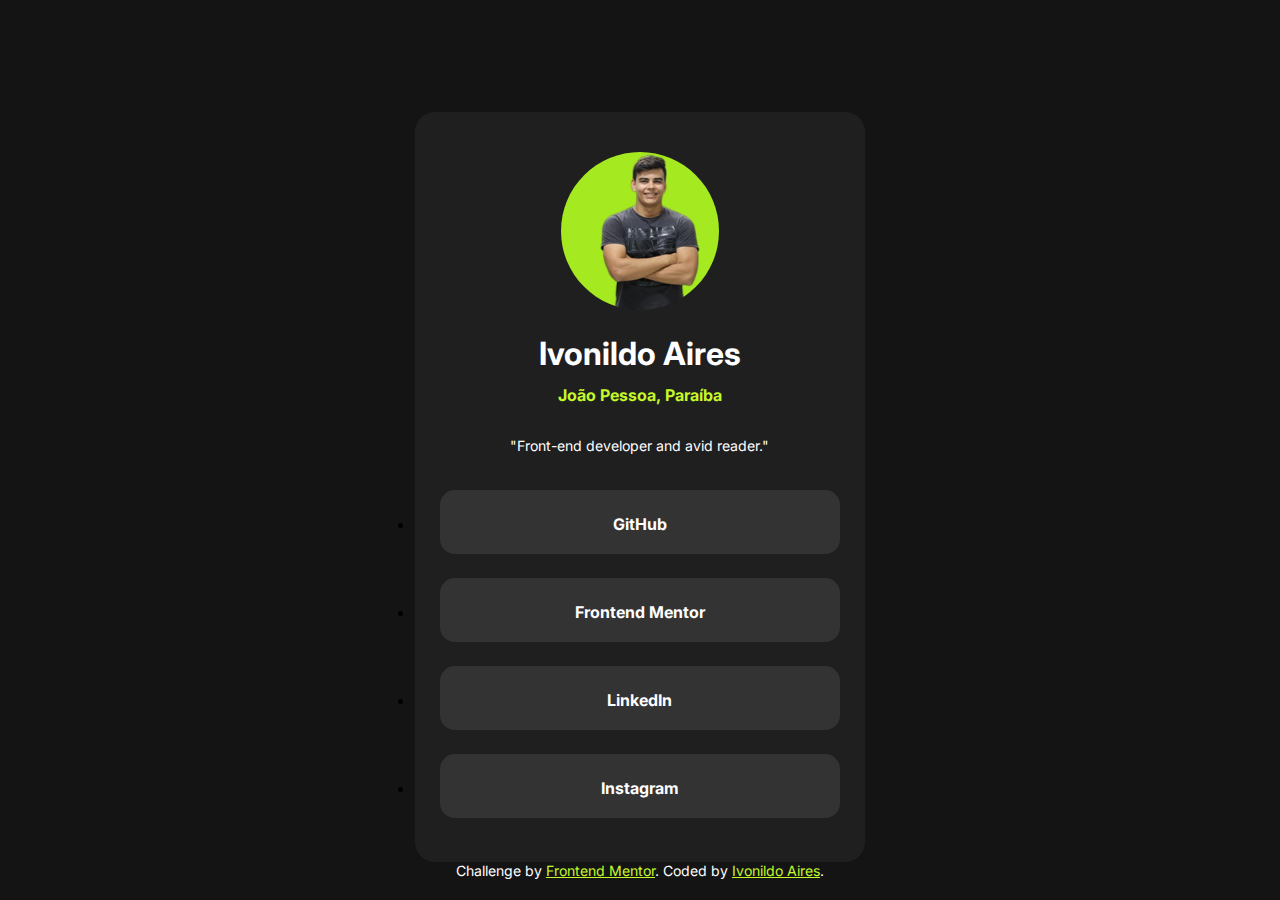
<file: index.html>
<!DOCTYPE html>
<html lang="en">
  <head>
    <meta charset="UTF-8" />
    <meta name="viewport" content="width=device-width, initial-scale=1.0" />
    <!-- displays site properly based on user's device -->

    <link
      rel="icon"
      type="image/png"
      sizes="32x32"
      href="./assets/images/favicon-32x32.png"
    />

    <link
      rel="stylesheet"
      href="/style.css"
    />

    <link rel="preconnect" href="https://fonts.googleapis.com" />
    <link rel="preconnect" href="https://fonts.gstatic.com" crossorigin />
    <link
      href="https://fonts.googleapis.com/css2?family=Inter:wght@100..900&display=swap"
      rel="stylesheet"
    />

    <title>Frontend Mentor | Social links profile</title>

  </head>
  <body>
    <main>
      <section class="profile">
        <img
          src="/assets/images/Ivo.jpg"
          alt=""
        />
        <h1 class="profile__title">Ivonildo Aires</h1>
        <h3 id="profile__subtitle">João Pessoa, Paraíba</h3>
        <p>"Front-end developer and avid reader."</p>
      </section>

      <section class="links">
        <nav>
          <ul class="links__list">
            <li class="links__item">
              <a
                class="links__path links__path--profile"
                href="https://github.com/Ivonildo-Aires"
                target="_blank"
                >GitHub</a
              >
            </li>
            <li class="links__item">
              <a
                class="links__path links__path--profile"
                href="https://www.frontendmentor.io/profile/Ivonildo-Aires"
                target="_blank"
                >Frontend Mentor</a
              >
            </li>

            <li class="links__item">
              <a
                class="links__path links__path--profile"
                href="https://www.linkedin.com/in/ivonildo-aires-787711248/"
                target="_blank"
                >LinkedIn</a
              >
            </li>

            <li class="links__item">
              <a
                class="links__path links__path--profile"
                href="https://www.instagram.com/ivonildoairesnutri/"
                target="_blank"
                >Instagram</a
              >
            </li>
          </ul>
        </nav>
      </section>
    </main>

    <footer class="footer">
      <p>
        Challenge by
        <a
          class="footer__path"
          href="https://www.frontendmentor.io?ref=challenge"
          target="_blank"
          >Frontend Mentor</a
        >. Coded by <a class="footer__path" href="#">Ivonildo Aires</a>.
      </p>
    </footer>
  </body>
</html>
</file>
<file: style.css>
* {
    margin: 0;
    padding: 0;
    font-family: "Inter", sans-serif;

}

:root {
    --color--background: hsl(0, 0%, 8%);
    --color--darkgrey: hsl(0, 0%, 12%);
    --color--grey: hsl(0, 0%, 20%);
    --color--green: hsl(75, 94%, 57%);
    --color--white: hsl(0, 0%, 100%);
}

body {
    background-color: var(--color--background);
}

main {
    background-color: var(--color--darkgrey);
    border-radius: 1.25rem;
    width: 28.13rem;
    height: 46.88rem;
    text-align: center;
    margin: 7rem auto 0 auto;
}

img {
    margin-top: 2.5rem;
    border-radius: 6.25rem;
    margin-bottom: 1.25rem;
    width:35%;
}

.profile__title {
    font-size: 2rem;
    font-weight: 700;
    color: var(--color--white);
    margin-bottom: 0.75rem;

}

#profile__subtitle {
    color: var(--color--green);
    margin-bottom: 2rem;
    font-size: 1rem;
}


p {
    color: var(--color--white);
    margin-bottom: 0.75rem;
    font-size: 0.88rem;
}


.links__path {
    color: var(--color--white);
    display: inline-block;
    margin-top: 1.5rem;
    padding-top: 1.5rem;
    border-radius: 0.94rem;
    width: 25rem;
    height: 2.5rem;
    background-color: var(--color--grey);
    text-decoration: none;
    font-weight: 700;


}
.links__path:hover {
    background-color: var(--color--green);
    color: var(--color--background)
    
}

.footer,.footer__path{
    text-align: center;
    color: var(--color--white);
}

.footer__path{
    color: var(--color--green);
}
</file>
<file: social-links-profile-main/style.css>
* {
    margin: 0;
    padding: 0;
    font-family: "Inter", sans-serif;

}

:root {
    --color--background: hsl(0, 0%, 8%);
    --color--darkgrey: hsl(0, 0%, 12%);
    --color--grey: hsl(0, 0%, 20%);
    --color--green: hsl(75, 94%, 57%);
    --color--white: hsl(0, 0%, 100%);
}

body {
    background-color: var(--color--background);
}

main {
    background-color: var(--color--darkgrey);
    border-radius: 1.25rem;
    width: 28.13rem;
    height: 46.88rem;
    text-align: center;
    margin: 7rem auto 0 auto;
}

img {
    margin-top: 2.5rem;
    border-radius: 6.25rem;
    margin-bottom: 1.25rem;
    width:35%;
}

.profile__title {
    font-size: 2rem;
    font-weight: 700;
    color: var(--color--white);
    margin-bottom: 0.75rem;

}

#profile__subtitle {
    color: var(--color--green);
    margin-bottom: 2rem;
    font-size: 1rem;
}


p {
    color: var(--color--white);
    margin-bottom: 0.75rem;
    font-size: 0.88rem;
}


.links__path {
    color: var(--color--white);
    display: inline-block;
    margin-top: 1.5rem;
    padding-top: 1.5rem;
    border-radius: 0.94rem;
    width: 25rem;
    height: 2.5rem;
    background-color: var(--color--grey);
    text-decoration: none;
    font-weight: 700;


}
.links__path:hover {
    background-color: var(--color--green);
    color: var(--color--background)
    
}

.footer,.footer__path{
    text-align: center;
    color: var(--color--white);
}

.footer__path{
    color: var(--color--green);
}
</file>
